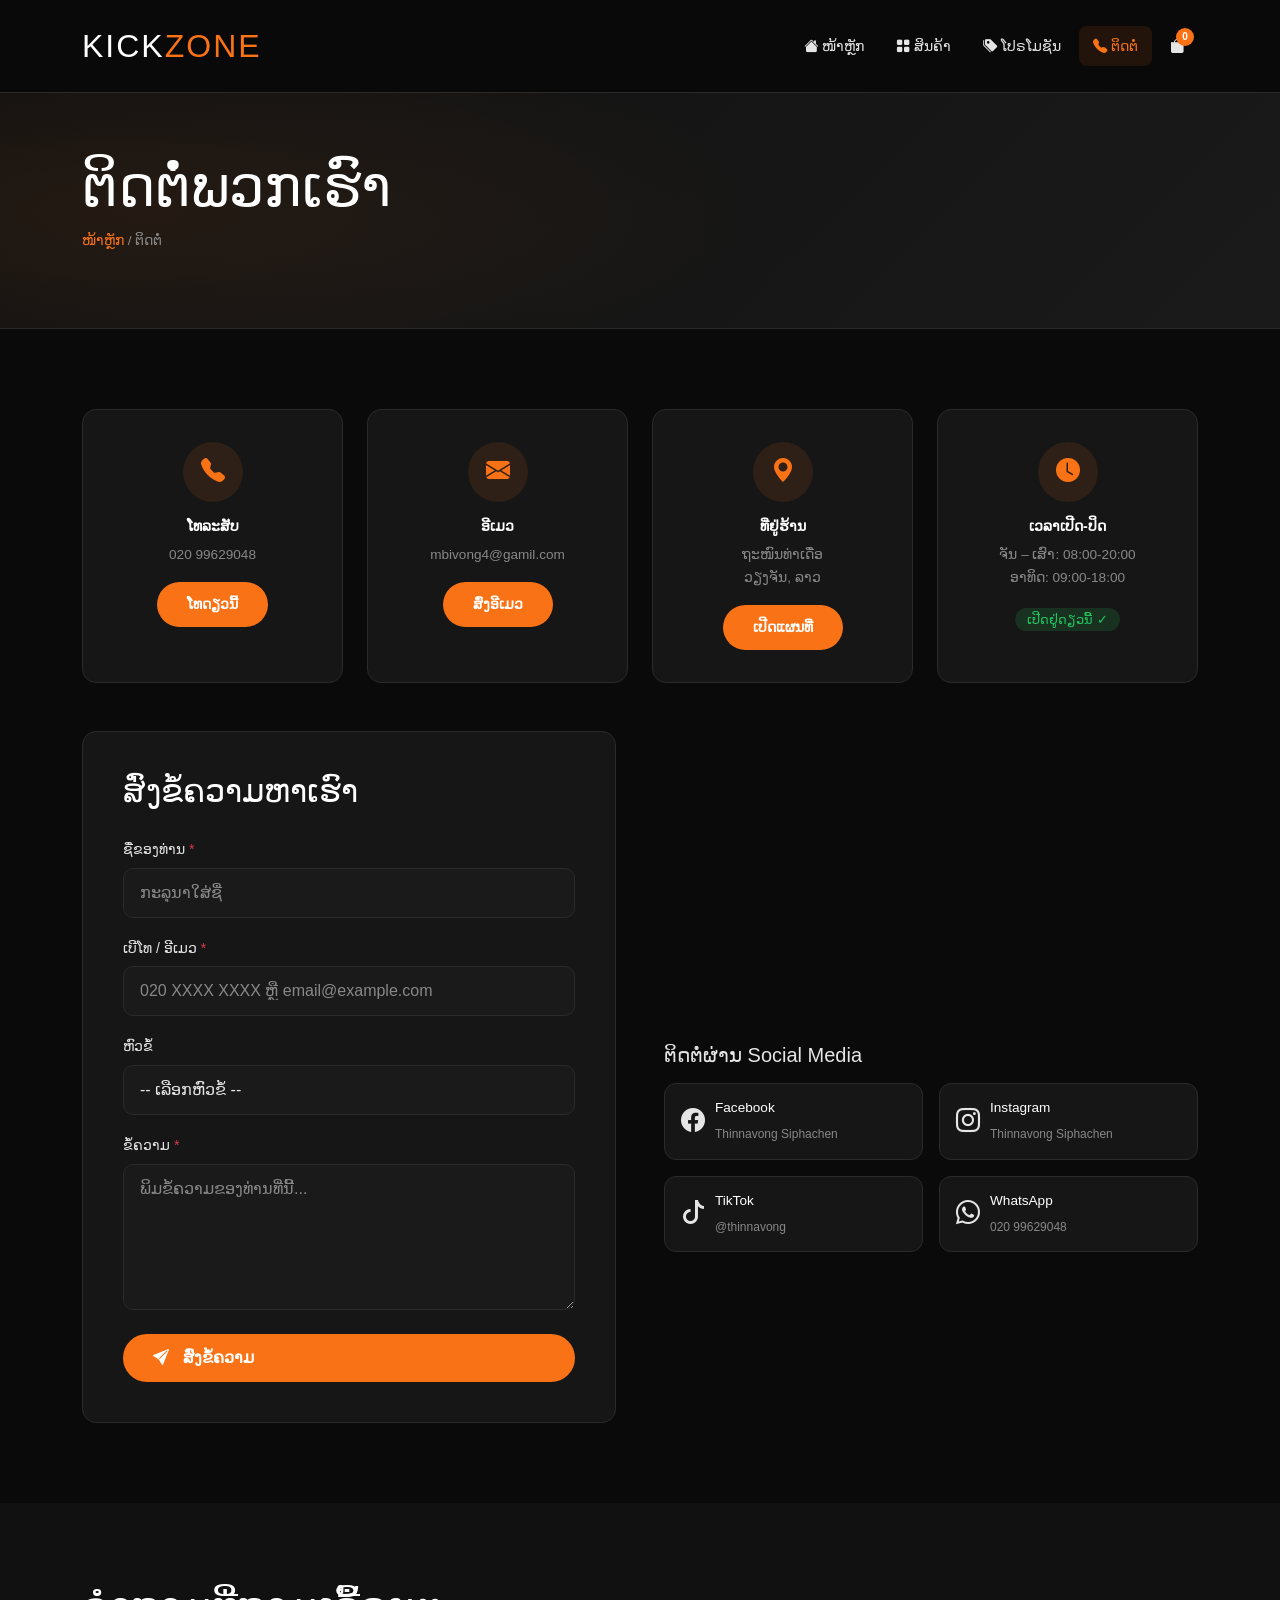
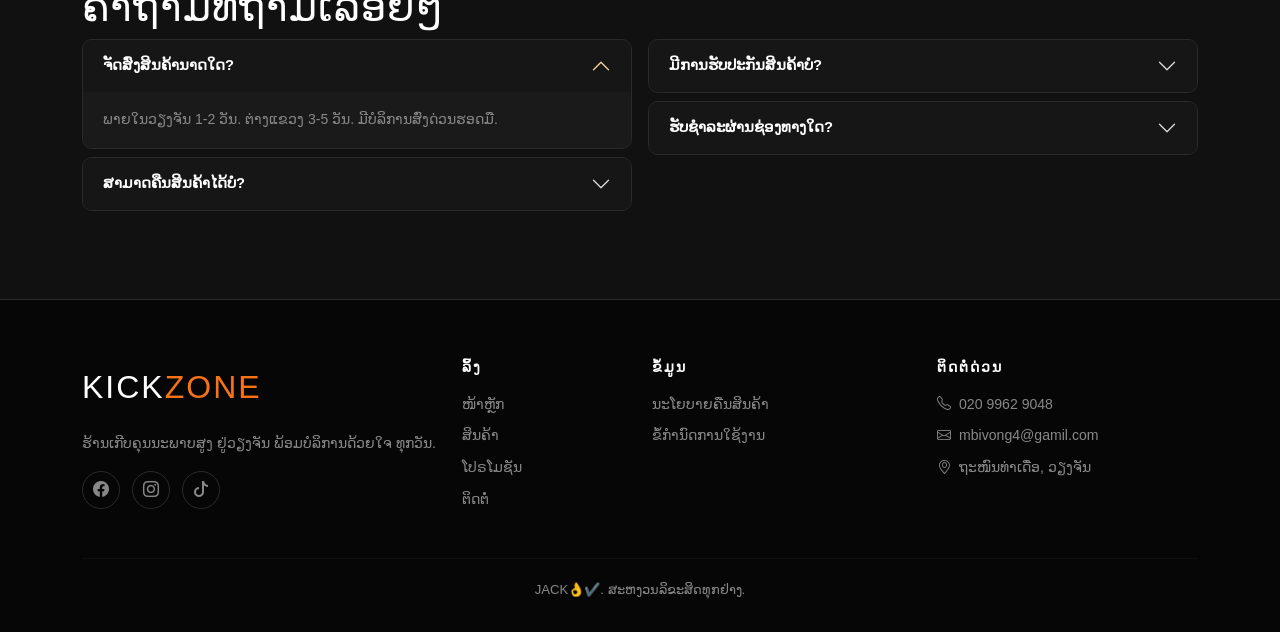
<file: websits/contact.html>
<!DOCTYPE html>
<html lang="lo">
<head>
  <meta charset="UTF-8"/>
  <meta name="viewport" content="width=device-width, initial-scale=1.0"/>
  <title>ຕິດຕໍ່ – KickZone</title>
  <link href="https://cdn.jsdelivr.net/npm/bootstrap@5.3.2/dist/css/bootstrap.min.css" rel="stylesheet"/>
  <link href="https://fonts.googleapis.com/css2?family=Bebas+Neue&family=Prompt:wght@300;400;600;700&display=swap" rel="stylesheet"/>
  <link rel="stylesheet" href="https://cdn.jsdelivr.net/npm/bootstrap-icons@1.11.3/font/bootstrap-icons.css"/>
  <link rel="stylesheet" href="style.css"/>
</head>

<style>
  *{
    font-family: 'phetsarath oT', sans-serif;
  }
</style>
<body>

<nav class="navbar navbar-expand-lg sticky-top" id="mainNav">
  <div class="container">
    <a class="navbar-brand" href="index.html"><span class="logo-text">KICK<span class="logo-accent">ZONE</span></span></a>
    <button class="navbar-toggler" type="button" data-bs-toggle="collapse" data-bs-target="#navMenu">
      <i class="bi bi-list text-white fs-2"></i>
    </button>
    <div class="collapse navbar-collapse" id="navMenu">
      <ul class="navbar-nav ms-auto gap-1">
        <li class="nav-item"><a class="nav-link" href="index.html"><i class="bi bi-house-fill me-1"></i>ໜ້າຫຼັກ</a></li>
        <li class="nav-item"><a class="nav-link" href="products.html"><i class="bi bi-grid-fill me-1"></i>ສິນຄ້າ</a></li>
        <li class="nav-item"><a class="nav-link" href="promotion.html"><i class="bi bi-tags-fill me-1"></i>ໂປຣໂມຊັນ</a></li>
        <li class="nav-item"><a class="nav-link active" href="contact.html"><i class="bi bi-telephone-fill me-1"></i>ຕິດຕໍ່</a></li>
        <li class="nav-item"><a class="nav-link cart-icon" href="#"><i class="bi bi-bag-fill"></i><span class="cart-count">0</span></a></li>
      </ul>
    </div>
  </div>
</nav>

<div class="page-header">
  <div class="container">
    <h1 class="page-title">ຕິດຕໍ່ພວກເຮົາ</h1>
    <p class="page-breadcrumb"><a href="index.html">ໜ້າຫຼັກ</a> / ຕິດຕໍ່</p>
  </div>
</div>

<!-- CONTACT INFO CARDS -->
<section class="section-pad">
  <div class="container">
    <div class="row g-4 mb-5">
      <div class="col-md-3 col-sm-6">
        <div class="contact-card text-center">
          <div class="contact-icon"><i class="bi bi-telephone-fill"></i></div>
          <h6>ໂທລະສັບ</h6>
          <p>020 99629048</p>
          <a href="tel:020 99629048" class="btn btn-sm btn-primary-custom">ໂທດຽວນີ້</a>
        </div>
      </div>
      <div class="col-md-3 col-sm-6">
        <div class="contact-card text-center">
          <div class="contact-icon"><i class="bi bi-envelope-fill"></i></div>
          <h6>ອີເມວ</h6>
          <p>mbivong4@gamil.com</p>
          <a href="mbivong4@gamil.com" class="btn btn-sm btn-primary-custom">ສົ່ງອີເມວ</a>
        </div>
      </div>
      <div class="col-md-3 col-sm-6">
        <div class="contact-card text-center">
          <div class="contact-icon"><i class="bi bi-geo-alt-fill"></i></div>
          <h6>ທີ່ຢູ່ຮ້ານ</h6>
          <p>ຖະໜົນທ່າເດື່ອ<br/>ວຽງຈັນ, ລາວ</p>
          <a href="https://maps.google.com" target="_blank" class="btn btn-sm btn-primary-custom">ເປີດແຜນທີ່</a>
        </div>
      </div>
      <div class="col-md-3 col-sm-6">
        <div class="contact-card text-center">
          <div class="contact-icon"><i class="bi bi-clock-fill"></i></div>
          <h6>ເວລາເປີດ-ປິດ</h6>
          <p>ຈັນ – ເສົາ: 08:00-20:00<br/>ອາທິດ: 09:00-18:00</p>
          <span class="open-badge">ເປີດຢູ່ດຽວນີ້ ✓</span>
        </div>
      </div>
    </div>

    <div class="row g-5">
      <!-- CONTACT FORM -->
      <div class="col-lg-6">
        <div class="form-card">
          <h3 class="mb-4">ສົ່ງຂໍ້ຄວາມຫາເຮົາ</h3>
          <div id="formSuccess" class="alert alert-success d-none">
            <i class="bi bi-check-circle-fill me-2"></i>ສົ່ງຂໍ້ຄວາມສຳເລັດ! ເຮົາຈະຕິດຕໍ່ກັບທ່ານໃນໄວໆນີ້.
          </div>
          <div class="mb-3">
            <label class="form-label">ຊື່ຂອງທ່ານ <span class="text-danger">*</span></label>
            <input type="text" class="form-control custom-input" id="name" placeholder="ກະລຸນາໃສ່ຊື່"/>
          </div>
          <div class="mb-3">
            <label class="form-label">ເບີໂທ / ອີເມວ <span class="text-danger">*</span></label>
            <input type="text" class="form-control custom-input" id="contact" placeholder="020 XXXX XXXX ຫຼື email@example.com"/>
          </div>
          <div class="mb-3">
            <label class="form-label">ຫົວຂໍ້</label>
            <select class="form-control custom-input" id="subject">
              <option value="">-- ເລືອກຫົວຂໍ້ --</option>
              <option>ຖາມລາຄາສິນຄ້າ</option>
              <option>ສອບຖາມຂໍ້ມູນສິນຄ້າ</option>
              <option>ສັ່ງສິນຄ້າ</option>
              <option>ຄຳຕິຊົມ</option>
              <option>ອື່ນໆ</option>
            </select>
          </div>
          <div class="mb-4">
            <label class="form-label">ຂໍ້ຄວາມ <span class="text-danger">*</span></label>
            <textarea class="form-control custom-input" id="message" rows="5" placeholder="ພິມຂໍ້ຄວາມຂອງທ່ານທີ່ນີ້..."></textarea>
          </div>
          <button class="btn btn-primary-custom w-100" onclick="sendMessage()">
            <i class="bi bi-send-fill me-2"></i>ສົ່ງຂໍ້ຄວາມ
          </button>
        </div>
      </div>

      <!-- MAP + SOCIAL -->
      <div class="col-lg-6">
        <div class="map-placeholder mb-4">
          <iframe
            src="https://www.google.com/maps/embed?pb=!1m18!1m12!1m3!1d30596.25!2d102.6!3d17.97!2m3!1f0!2f0!3f0!3m2!1i1024!2i768!4f13.1!3m3!1m2!1s0x3124698d3d5f9d7b%3A0x1230!2sVientiane!5e0!3m2!1sen!2sla!4v1"
            width="100%" height="280" style="border:0;border-radius:12px;" allowfullscreen loading="lazy">
          </iframe>
        </div>

        <div class="social-contact-grid">
          <h5 class="mb-3">ຕິດຕໍ່ຜ່ານ Social Media</h5>
          <div class="row g-3">
            <div class="col-6">
              <a href="#" class="social-card fb">
                <i class="bi bi-facebook"></i>
                <div>
                  <strong>Facebook</strong>
                  <small>Thinnavong Siphachen</small>
                </div>
              </a>
            </div>
            <div class="col-6">
              <a href="#" class="social-card ig">
                <i class="bi bi-instagram"></i>
                <div>
                  <strong>Instagram</strong>
                  <small>Thinnavong Siphachen</small>
                </div>
              </a>
            </div>
            <div class="col-6">
              <a href="#" class="social-card tt">
                <i class="bi bi-tiktok"></i>
                <div>
                  <strong>TikTok</strong>
                  <small>@thinnavong</small>
                </div>
              </a>
            </div>
            <div class="col-6">
              <a href="#" class="social-card wa">
                <i class="bi bi-whatsapp"></i>
                <div>
                  <strong>WhatsApp</strong>
                  <small>020 99629048</small>
                </div>
              </a>
            </div>
          </div>
        </div>
      </div>
    </div>
  </div>
</section>

<!-- FAQ -->
<section class="section-pad bg-dark-section">
  <div class="container">
    <h2 class="section-title">ຄຳຖາມທີ່ຖາມເລື້ອຍໆ</h2>
    <div class="row g-3">
      <div class="col-md-6">
        <div class="accordion" id="faq1">
          <div class="accordion-item faq-item">
            <h2 class="accordion-header">
              <button class="accordion-button faq-btn" type="button" data-bs-toggle="collapse" data-bs-target="#q1">
                ຈັດສົ່ງສິນຄ້ານາດໃດ?
              </button>
            </h2>
            <div id="q1" class="accordion-collapse collapse show" data-bs-parent="#faq1">
              <div class="accordion-body">ພາຍໃນວຽງຈັນ 1-2 ວັນ. ຕ່າງແຂວງ 3-5 ວັນ. ມີບໍລິການສົ່ງດ່ວນຮອດມື.</div>
            </div>
          </div>
          <div class="accordion-item faq-item">
            <h2 class="accordion-header">
              <button class="accordion-button faq-btn collapsed" type="button" data-bs-toggle="collapse" data-bs-target="#q2">
                ສາມາດຄືນສິນຄ້າໄດ້ບໍ?
              </button>
            </h2>
            <div id="q2" class="accordion-collapse collapse" data-bs-parent="#faq1">
              <div class="accordion-body">ສາມາດຄືນໄດ້ພາຍໃນ 7 ວັນ ໂດຍສິນຄ້າຕ້ອງຢູ່ໃນສະພາບດີ ບໍ່ຜ່ານການໃຊ້ງານ.</div>
            </div>
          </div>
        </div>
      </div>
      <div class="col-md-6">
        <div class="accordion" id="faq2">
          <div class="accordion-item faq-item">
            <h2 class="accordion-header">
              <button class="accordion-button faq-btn collapsed" type="button" data-bs-toggle="collapse" data-bs-target="#q3">
                ມີການຮັບປະກັນສິນຄ້າບໍ?
              </button>
            </h2>
            <div id="q3" class="accordion-collapse collapse" data-bs-parent="#faq2">
              <div class="accordion-body">ສິນຄ້າທຸກໝວດມີການຮັບປະກັນ 3 ເດືອນ ສຳລັບຂໍ້ບົກຜ່ອງຈາກການຜະລິດ.</div>
            </div>
          </div>
          <div class="accordion-item faq-item">
            <h2 class="accordion-header">
              <button class="accordion-button faq-btn collapsed" type="button" data-bs-toggle="collapse" data-bs-target="#q4">
                ຮັບຊຳລະຜ່ານຊ່ອງທາງໃດ?
              </button>
            </h2>
            <div id="q4" class="accordion-collapse collapse" data-bs-parent="#faq2">
              <div class="accordion-body">ຮັບເງິນສົດ, BCEL One, LDB, OnePay, ແລະ ໂອນເງິນທຸກທະນາຄານ.</div>
            </div>
          </div>
        </div>
      </div>
    </div>
  </div>
</section>

<!-- FOOTER -->
<footer class="site-footer">
  <div class="container">
    <div class="row g-4">
      <div class="col-md-4">
        <div class="logo-text mb-3">KICK<span class="logo-accent">ZONE</span></div>
        <p class="footer-desc">ຮ້ານເກີບຄຸນນະພາບສູງ ຢູ່ວຽງຈັນ ພ້ອມບໍລິການດ້ວຍໃຈ ທຸກວັນ.</p>
        <div class="social-icons mt-3">
          <a href="#"><i class="bi bi-facebook"></i></a>
          <a href="#"><i class="bi bi-instagram"></i></a>
          <a href="#"><i class="bi bi-tiktok"></i></a>
        </div>
      </div>
      <div class="col-md-2">
        <h6 class="footer-heading">ລິ້ງ</h6>
        <ul class="footer-links">
          <li><a href="index.html">ໜ້າຫຼັກ</a></li>
          <li><a href="products.html">ສິນຄ້າ</a></li>
          <li><a href="promotion.html">ໂປຣໂມຊັນ</a></li>
          <li><a href="contact.html">ຕິດຕໍ່</a></li>
        </ul>
      </div>
      <div class="col-md-3">
        <h6 class="footer-heading">ຂໍ້ມູນ</h6>
        <ul class="footer-links">
          <li><a href="#">ນະໂຍບາຍຄືນສິນຄ້າ</a></li>
          <li><a href="#">ຂໍ້ກຳນົດການໃຊ້ງານ</a></li>
        </ul>
      </div>
      <div class="col-md-3">
        <h6 class="footer-heading">ຕິດຕໍ່ດ່ວນ</h6>
        <ul class="footer-links">
          <li><i class="bi bi-telephone me-2"></i>020 9962 9048</li>
          <li><i class="bi bi-envelope me-2"></i>mbivong4@gamil.com</li>
          <li><i class="bi bi-geo-alt me-2"></i>ຖະໜົນທ່າເດື່ອ, ວຽງຈັນ</li>
        </ul>
      </div>
    </div>
    <hr class="footer-hr"/>
    <p class="footer-copy">JACK👌✔️. ສະຫງວນລິຂະສິດທຸກຢ່າງ.</p>
  </div>
</footer>

<script src="https://cdn.jsdelivr.net/npm/bootstrap@5.3.2/dist/js/bootstrap.bundle.min.js"></script>
<script src="main.js"></script>
<script>
function sendMessage() {
  const name = document.getElementById('name').value.trim();
  const contact = document.getElementById('contact').value.trim();
  const msg = document.getElementById('message').value.trim();
  if (!name || !contact || !msg) {
    alert('ກະລຸນາຕື່ມຂໍ້ມູນທີ່ຈຳເປັນໃຫ້ຄົບ');
    return;
  }
  document.getElementById('formSuccess').classList.remove('d-none');
  document.getElementById('name').value = '';
  document.getElementById('contact').value = '';
  document.getElementById('subject').value = '';
  document.getElementById('message').value = '';
}
</script>
</body>
</html>
</file>
<file: websits/style.css>
/* ===== CSS VARIABLES ===== */
:root {
  --primary: #f97316;
  --primary-dark: #ea580c;
  --dark: #0a0a0a;
  --dark-2: #111111;
  --dark-3: #1a1a1a;
  --dark-4: #222222;
  --card-bg: #161616;
  --text: #e5e5e5;
  --text-muted: #888;
  --border: #2a2a2a;
  --accent: #f97316;
  --gold: #f5a623;
  --green: #22c55e;
  --font-display: 'phetsarath oT', sans-serif;
  --font-body: 'phetsarath oT', sans-serif;
  --radius: 14px;
  --shadow: 0 8px 32px rgba(0,0,0,0.4);
}

* { box-sizing: border-box; }
html { scroll-behavior: smooth; }

body {
  background: var(--dark);
  color: var(--text);
  font-family: var(--font-body);
  font-weight: 300;
  line-height: 1.7;
}

/* ===== NAVBAR ===== */
#mainNav {
  background: rgba(10,10,10,0.95);
  backdrop-filter: blur(20px);
  border-bottom: 1px solid var(--border);
  padding: 14px 0;
  transition: all 0.3s;
  z-index: 1000;
}

.logo-text {
  font-family: var(--font-display);
  font-size: 2rem;
  letter-spacing: 2px;
  color: #fff;
}
.logo-accent { color: var(--primary); }

.nav-link {
  color: var(--text) !important;
  font-weight: 400;
  padding: 8px 14px !important;
  border-radius: 8px;
  transition: all 0.2s;
  font-size: 0.9rem;
}
.nav-link:hover, .nav-link.active {
  color: var(--primary) !important;
  background: rgba(249,115,22,0.1);
}

.cart-icon { position: relative; }
.cart-count {
  position: absolute;
  top: 2px; right: 4px;
  background: var(--primary);
  color: #fff;
  font-size: 10px;
  width: 18px; height: 18px;
  border-radius: 50%;
  display: flex; align-items: center; justify-content: center;
  font-weight: 700;
}

/* ===== HERO ===== */
.hero-section {
  position: relative;
  min-height: 90vh;
  display: flex;
  align-items: center;
  overflow: hidden;
  background: linear-gradient(135deg, #050505 0%, #0f0f0f 50%, #1a0a00 100%);
}

.hero-bg {
  position: absolute; inset: 0;
  background:
    radial-gradient(ellipse 60% 60% at 80% 50%, rgba(249,115,22,0.12) 0%, transparent 70%),
    radial-gradient(ellipse 40% 40% at 20% 80%, rgba(249,115,22,0.06) 0%, transparent 60%);
}

.hero-sub {
  font-size: 0.8rem;
  letter-spacing: 4px;
  text-transform: uppercase;
  color: var(--primary);
  font-weight: 600;
}

.hero-title {
  font-family: var(--font-display);
  font-size: clamp(3.5rem, 8vw, 7rem);
  line-height: 1;
  color: #fff;
  margin-bottom: 1.5rem;
}

.hero-accent {
  color: var(--primary);
  -webkit-text-stroke: 2px var(--primary);
}

.hero-desc {
  font-size: 1.1rem;
  color: var(--text-muted);
  margin-bottom: 2rem;
}

.hero-img-wrap {
  position: relative;
  padding: 3rem 0;
}

.hero-shoe {
  position: relative;
  z-index: 2;
  width: 100%;
  max-width: 480px;
  border-radius: 20px;
  filter: drop-shadow(0 20px 60px rgba(249,115,22,0.3));
  animation: float 3s ease-in-out infinite;
  object-fit: cover;
}

@keyframes float {
  0%, 100% { transform: translateY(0); }
  50% { transform: translateY(-16px); }
}

.hero-circle {
  position: absolute;
  width: 400px; height: 400px;
  border-radius: 50%;
  background: radial-gradient(circle, rgba(249,115,22,0.15), transparent 70%);
  top: 50%; left: 50%;
  transform: translate(-50%,-50%);
}

/* ===== BUTTONS ===== */
.btn-primary-custom {
  background: var(--primary);
  color: #fff;
  border: none;
  padding: 12px 30px;
  border-radius: 50px;
  font-weight: 600;
  font-family: var(--font-body);
  transition: all 0.3s;
  text-decoration: none;
  display: inline-flex;
  align-items: center;
  gap: 6px;
}
.btn-primary-custom:hover {
  background: var(--primary-dark);
  color: #fff;
  transform: translateY(-2px);
  box-shadow: 0 8px 24px rgba(249,115,22,0.4);
}

.btn-outline-custom {
  background: transparent;
  color: #fff;
  border: 2px solid rgba(255,255,255,0.3);
  padding: 12px 30px;
  border-radius: 50px;
  font-weight: 600;
  font-family: var(--font-body);
  transition: all 0.3s;
  text-decoration: none;
}
.btn-outline-custom:hover {
  border-color: var(--primary);
  color: var(--primary);
}

/* ===== STATS BAR ===== */
.stats-bar {
  background: var(--dark-3);
  border-top: 1px solid var(--border);
  border-bottom: 1px solid var(--border);
  padding: 30px 0;
}

.stat-item { padding: 10px; }

.stat-num {
  font-family: var(--font-display);
  font-size: 2.5rem;
  color: var(--primary);
  display: block;
  line-height: 1;
}

.stat-label {
  font-size: 0.85rem;
  color: var(--text-muted);
}

/* ===== SECTIONS ===== */
.section-pad { padding: 80px 0; }
.bg-dark-section { background: var(--dark-2); }

.section-title {
  font-family: var(--font-display);
  font-size: 2.5rem;
  color: #fff;
  margin-bottom: 8px;
  letter-spacing: 1px;
}

.section-sub {
  color: var(--text-muted);
  font-size: 0.95rem;
  margin-bottom: 2.5rem;
}

/* ===== CATEGORY CARDS ===== */
.cat-card {
  display: block;
  background: var(--card-bg);
  border: 1px solid var(--border);
  border-radius: var(--radius);
  padding: 2rem 1.5rem;
  text-align: center;
  text-decoration: none;
  color: var(--text);
  transition: all 0.3s;
  cursor: pointer;
}
.cat-card:hover {
  border-color: var(--primary);
  transform: translateY(-6px);
  color: var(--primary);
  background: rgba(249,115,22,0.05);
  box-shadow: 0 12px 40px rgba(249,115,22,0.15);
}
.cat-icon {
  width: 60px; height: 60px;
  background: rgba(249,115,22,0.1);
  border-radius: 50%;
  display: flex; align-items: center; justify-content: center;
  margin: 0 auto 1rem;
  font-size: 1.6rem;
  color: var(--primary);
  transition: all 0.3s;
}
.cat-card:hover .cat-icon { background: var(--primary); color: #fff; }
.cat-card h5 { font-weight: 600; margin-bottom: 4px; }
.cat-card p { font-size: 0.82rem; color: var(--text-muted); margin: 0; }

/* ===== PRODUCT CARDS ===== */
.product-card {
  background: var(--card-bg);
  border: 1px solid var(--border);
  border-radius: var(--radius);
  overflow: hidden;
  transition: all 0.3s;
  position: relative;
  height: 100%;
}
.product-card:hover {
  border-color: rgba(249,115,22,0.5);
  transform: translateY(-6px);
  box-shadow: 0 16px 48px rgba(0,0,0,0.4);
}

.product-badge {
  position: absolute;
  top: 12px; left: 12px;
  background: var(--primary);
  color: #fff;
  font-size: 11px;
  font-weight: 700;
  padding: 4px 10px;
  border-radius: 20px;
  z-index: 5;
  text-transform: uppercase;
  letter-spacing: 0.5px;
}
.product-badge.sale { background: #ef4444; }
.product-badge.new { background: #8b5cf6; }

.product-img-wrap {
  position: relative;
  overflow: hidden;
  height: 220px;
  background: #111;
}
.product-img-wrap img {
  width: 100%; height: 100%;
  object-fit: cover;
  transition: transform 0.4s;
}
.product-card:hover .product-img-wrap img { transform: scale(1.07); }

.product-actions {
  position: absolute;
  bottom: -50px;
  right: 12px;
  display: flex;
  flex-direction: column;
  gap: 8px;
  transition: all 0.3s;
}
.product-card:hover .product-actions { bottom: 12px; }

.act-btn {
  width: 40px; height: 40px;
  border-radius: 50%;
  border: none;
  background: rgba(255,255,255,0.95);
  color: var(--dark);
  display: flex; align-items: center; justify-content: center;
  font-size: 1rem;
  cursor: pointer;
  transition: all 0.2s;
  box-shadow: 0 4px 12px rgba(0,0,0,0.3);
}
.act-btn:hover { background: var(--primary); color: #fff; }

.product-info { padding: 1rem 1.2rem 1.2rem; }
.product-brand {
  font-size: 0.72rem;
  text-transform: uppercase;
  letter-spacing: 2px;
  color: var(--primary);
  font-weight: 600;
}
.product-name {
  color: #fff;
  margin: 4px 0;
  font-weight: 600;
  font-size: 0.95rem;
}
.product-stars { color: var(--gold); font-size: 0.75rem; margin-bottom: 8px; }
.price-old { text-decoration: line-through; color: var(--text-muted); font-size: 0.8rem; margin-right: 8px; }
.price-now { color: var(--primary); font-weight: 700; font-size: 1rem; }

/* ===== PROMO BANNER ===== */
.promo-banner {
  background: linear-gradient(135deg, #1a0800 0%, #0f0f0f 50%, #1a0500 100%);
  border-top: 1px solid var(--border);
  border-bottom: 1px solid var(--border);
  padding: 70px 0;
  position: relative;
  overflow: hidden;
}
.promo-banner::before {
  content: '';
  position: absolute; inset: 0;
  background: radial-gradient(ellipse 60% 80% at 30% 50%, rgba(249,115,22,0.1), transparent);
}
.promo-label {
  font-size: 0.75rem;
  letter-spacing: 3px;
  text-transform: uppercase;
  color: var(--primary);
}
.promo-banner h2 {
  font-family: var(--font-display);
  font-size: clamp(2.5rem, 5vw, 4rem);
  color: #fff;
  line-height: 1.1;
}
.highlight { color: var(--primary); }
.promo-desc { color: var(--text-muted); }

.countdown-box {
  background: rgba(255,255,255,0.04);
  border: 1px solid var(--border);
  border-radius: 20px;
  padding: 2rem;
  display: inline-block;
}
.cd-label { font-size: 0.75rem; letter-spacing: 2px; text-transform: uppercase; color: var(--text-muted); margin-bottom: 1rem; }
.countdown { display: flex; align-items: center; gap: 8px; }
.cd-item { text-align: center; }
.cd-item span {
  display: block;
  font-family: var(--font-display);
  font-size: 3rem;
  line-height: 1;
  color: var(--primary);
  background: var(--dark-3);
  padding: 12px 18px;
  border-radius: 10px;
  min-width: 70px;
}
.cd-item small { font-size: 0.65rem; color: var(--text-muted); margin-top: 6px; display: block; }
.cd-sep { font-family: var(--font-display); font-size: 2.5rem; color: var(--primary); line-height: 1; }

/* ===== BRANDS ===== */
.brands-row {
  display: flex;
  flex-wrap: wrap;
  gap: 1rem;
  justify-content: center;
  align-items: center;
  margin-top: 2rem;
}
.brands-row span {
  font-family: var(--font-display);
  font-size: 1.6rem;
  letter-spacing: 3px;
  color: var(--text-muted);
  transition: color 0.3s;
  cursor: default;
  padding: 8px 20px;
  border: 1px solid transparent;
  border-radius: 8px;
  transition: all 0.3s;
}
.brands-row span:hover {
  color: var(--primary);
  border-color: rgba(249,115,22,0.3);
  background: rgba(249,115,22,0.05);
}

/* ===== FOOTER ===== */
.site-footer {
  background: #060606;
  border-top: 1px solid var(--border);
  padding: 60px 0 30px;
}
.footer-desc { color: var(--text-muted); font-size: 0.9rem; }
.footer-heading { color: #fff; font-weight: 600; font-size: 0.85rem; letter-spacing: 2px; text-transform: uppercase; margin-bottom: 1rem; }
.footer-links { list-style: none; padding: 0; }
.footer-links li { color: var(--text-muted); font-size: 0.88rem; margin-bottom: 8px; }
.footer-links a { color: var(--text-muted); text-decoration: none; transition: color 0.2s; }
.footer-links a:hover { color: var(--primary); }
.footer-hr { border-color: var(--border); margin: 30px 0 20px; }
.footer-copy { color: var(--text-muted); font-size: 0.82rem; text-align: center; margin: 0; }
.social-icons { display: flex; gap: 12px; }
.social-icons a {
  width: 38px; height: 38px;
  border-radius: 50%;
  border: 1px solid var(--border);
  display: flex; align-items: center; justify-content: center;
  color: var(--text-muted);
  text-decoration: none;
  transition: all 0.2s;
  font-size: 1rem;
}
.social-icons a:hover { background: var(--primary); border-color: var(--primary); color: #fff; }

/* ===== PAGE HEADER ===== */
.page-header {
  background: linear-gradient(135deg, var(--dark-2), var(--dark-3));
  border-bottom: 1px solid var(--border);
  padding: 60px 0;
  position: relative;
  overflow: hidden;
}
.page-header::before {
  content: '';
  position: absolute; inset: 0;
  background: radial-gradient(ellipse 50% 80% at 10% 50%, rgba(249,115,22,0.08), transparent);
}
.promo-page-header::before {
  background: radial-gradient(ellipse 80% 80% at 50% 50%, rgba(249,115,22,0.12), transparent);
}
.page-title {
  font-family: var(--font-display);
  font-size: clamp(2.5rem, 5vw, 3.5rem);
  color: #fff;
  position: relative;
}
.page-breadcrumb { color: var(--text-muted); font-size: 0.85rem; position: relative; }
.page-breadcrumb a { color: var(--primary); text-decoration: none; }

/* ===== FILTER BOX ===== */
.filter-box {
  background: var(--card-bg);
  border: 1px solid var(--border);
  border-radius: var(--radius);
  padding: 1.5rem;
  position: sticky;
  top: 80px;
}
.filter-title { color: #fff; font-weight: 700; margin-bottom: 1.5rem; font-size: 1rem; }
.filter-group { margin-bottom: 1.5rem; border-bottom: 1px solid var(--border); padding-bottom: 1.5rem; }
.filter-group:last-child { border: none; padding: 0; margin: 0; }
.filter-group h6 { color: #fff; font-weight: 600; font-size: 0.85rem; margin-bottom: 1rem; letter-spacing: 1px; text-transform: uppercase; }
.form-check-label { color: var(--text-muted); font-size: 0.88rem; }
.form-check-input:checked { background-color: var(--primary); border-color: var(--primary); }
.form-range::-webkit-slider-thumb { background: var(--primary); }
.text-accent { color: var(--primary); }

.size-grid { display: flex; flex-wrap: wrap; gap: 8px; }
.size-btn {
  width: 42px; height: 42px;
  border-radius: 8px;
  border: 1px solid var(--border);
  background: transparent;
  color: var(--text-muted);
  font-size: 0.8rem;
  cursor: pointer;
  transition: all 0.2s;
}
.size-btn:hover, .size-btn.active { background: var(--primary); border-color: var(--primary); color: #fff; }

/* ===== SORT ===== */
.sort-select {
  background: var(--card-bg);
  border: 1px solid var(--border);
  color: var(--text);
  font-family: var(--font-body);
  font-size: 0.85rem;
}
.sort-select:focus { background: var(--card-bg); color: var(--text); border-color: var(--primary); box-shadow: none; }

.view-btn {
  width: 36px; height: 36px;
  border-radius: 8px;
  border: 1px solid var(--border);
  background: transparent;
  color: var(--text-muted);
  cursor: pointer;
  transition: all 0.2s;
}
.view-btn.active, .view-btn:hover { background: var(--primary); border-color: var(--primary); color: #fff; }

/* ===== PAGINATION ===== */
.pagination .page-link {
  background: var(--card-bg);
  border-color: var(--border);
  color: var(--text-muted);
  font-family: var(--font-body);
}
.pagination .page-item.active .page-link { background: var(--primary); border-color: var(--primary); color: #fff; }
.pagination .page-link:hover { background: rgba(249,115,22,0.1); color: var(--primary); }

/* ===== COUPON CARDS ===== */
.coupon-card {
  background: linear-gradient(135deg, #1a0500, #0f0f0f);
  border: 2px dashed rgba(249,115,22,0.4);
  border-radius: var(--radius);
  display: flex;
  gap: 0;
  overflow: hidden;
  transition: all 0.3s;
}
.coupon-card:hover { border-color: var(--primary); transform: translateY(-4px); box-shadow: 0 12px 40px rgba(249,115,22,0.2); }
.coupon-card.gold { border-color: rgba(245,166,35,0.4); background: linear-gradient(135deg, #1a0f00, #0f0f0f); }
.coupon-card.gold:hover { border-color: var(--gold); box-shadow: 0 12px 40px rgba(245,166,35,0.2); }
.coupon-card.green { border-color: rgba(34,197,94,0.4); background: linear-gradient(135deg, #001a08, #0f0f0f); }
.coupon-card.green:hover { border-color: var(--green); box-shadow: 0 12px 40px rgba(34,197,94,0.2); }

.coupon-left {
  background: var(--primary);
  min-width: 90px;
  display: flex;
  flex-direction: column;
  align-items: center;
  justify-content: center;
  padding: 1.5rem 1rem;
}
.coupon-card.gold .coupon-left { background: var(--gold); }
.coupon-card.green .coupon-left { background: var(--green); }
.coupon-pct { font-family: var(--font-display); font-size: 2.2rem; color: #fff; line-height: 1; }
.coupon-off { font-size: 0.75rem; color: rgba(255,255,255,0.8); font-weight: 700; letter-spacing: 2px; }

.coupon-right { padding: 1.2rem 1.5rem; flex: 1; }
.coupon-right h5 { color: #fff; font-size: 1rem; font-weight: 600; margin-bottom: 4px; }
.coupon-right p { color: var(--text-muted); font-size: 0.82rem; margin-bottom: 10px; }
.coupon-code-box {
  display: flex;
  align-items: center;
  gap: 8px;
  background: rgba(255,255,255,0.05);
  border-radius: 8px;
  padding: 6px 12px;
  margin-bottom: 8px;
}
.coupon-code-box span { font-family: monospace; font-size: 1rem; color: #fff; font-weight: 700; letter-spacing: 2px; flex: 1; }
.copy-btn {
  border: none;
  background: var(--primary);
  color: #fff;
  border-radius: 6px;
  padding: 4px 10px;
  font-size: 0.75rem;
  cursor: pointer;
  font-family: var(--font-body);
  white-space: nowrap;
  transition: all 0.2s;
}
.copy-btn:hover { background: var(--primary-dark); }

/* ===== FLASH SALE ===== */
.product-card.flash { border-color: rgba(239,68,68,0.3); }
.stock-bar { height: 4px; background: var(--border); border-radius: 2px; margin: 8px 0 4px; }
.stock-fill { height: 100%; background: var(--primary); border-radius: 2px; }
.stock-fill.warning { background: #ef4444; }

.countdown-inline {
  display: flex;
  align-items: center;
  gap: 8px;
  background: rgba(255,255,255,0.05);
  border: 1px solid var(--border);
  padding: 12px 20px;
  border-radius: 12px;
  font-size: 1.3rem;
  color: var(--text-muted);
}
.countdown-inline .cd-item { text-align: center; }
.countdown-inline .cd-item span {
  display: block;
  font-family: var(--font-display);
  font-size: 2rem;
  color: var(--primary);
  line-height: 1;
  min-width: 48px;
}
.countdown-inline small { font-size: 0.6rem; color: var(--text-muted); }

/* ===== BUNDLE CARDS ===== */
.bundle-card {
  background: var(--card-bg);
  border: 2px solid var(--border);
  border-radius: var(--radius);
  padding: 2.5rem;
  text-align: center;
  position: relative;
  transition: all 0.3s;
}
.bundle-card:hover { border-color: var(--primary); transform: translateY(-4px); }
.bundle-card.gold-bundle { background: linear-gradient(135deg, #1a0f00, var(--card-bg)); border-color: rgba(245,166,35,0.3); }
.bundle-card.gold-bundle:hover { border-color: var(--gold); }
.bundle-tag {
  position: absolute;
  top: -14px; left: 50%;
  transform: translateX(-50%);
  background: var(--primary);
  color: #fff;
  padding: 4px 16px;
  border-radius: 20px;
  font-size: 0.75rem;
  font-weight: 700;
  text-transform: uppercase;
}
.bundle-card.gold-bundle .bundle-tag { background: var(--gold); }
.bundle-card h4 { color: #fff; font-weight: 700; margin-bottom: 0.5rem; }
.bundle-pct { font-family: var(--font-display); font-size: 3.5rem; line-height: 1; margin-bottom: 1rem; }
.bundle-pct span { color: var(--primary); }
.bundle-card.gold-bundle .bundle-pct span { color: var(--gold); }
.bundle-card p { color: var(--text-muted); font-size: 0.9rem; margin-bottom: 1.5rem; }

/* ===== CONTACT PAGE ===== */
.contact-card {
  background: var(--card-bg);
  border: 1px solid var(--border);
  border-radius: var(--radius);
  padding: 2rem;
  transition: all 0.3s;
  height: 100%;
}
.contact-card:hover { border-color: var(--primary); transform: translateY(-4px); }
.contact-icon {
  width: 60px; height: 60px;
  background: rgba(249,115,22,0.1);
  border-radius: 50%;
  display: flex; align-items: center; justify-content: center;
  font-size: 1.5rem;
  color: var(--primary);
  margin: 0 auto 1rem;
}
.contact-card h6 { color: #fff; font-weight: 600; font-size: 0.9rem; }
.contact-card p { color: var(--text-muted); font-size: 0.85rem; margin-bottom: 1rem; }
.open-badge { background: rgba(34,197,94,0.15); color: var(--green); border-radius: 20px; padding: 4px 12px; font-size: 0.8rem; }

.form-card {
  background: var(--card-bg);
  border: 1px solid var(--border);
  border-radius: var(--radius);
  padding: 2.5rem;
}
.form-card h3 { font-family: var(--font-display); color: #fff; font-size: 2rem; }
.custom-input {
  background: var(--dark-3) !important;
  border: 1px solid var(--border) !important;
  color: var(--text) !important;
  font-family: var(--font-body) !important;
  border-radius: 10px !important;
  padding: 12px 16px !important;
  transition: border-color 0.2s !important;
}
.custom-input:focus { border-color: var(--primary) !important; box-shadow: 0 0 0 3px rgba(249,115,22,0.1) !important; }
.custom-input::placeholder { color: var(--text-muted) !important; }
.form-label { color: var(--text); font-size: 0.88rem; margin-bottom: 6px; }

.social-contact-grid .row { }
.social-card {
  display: flex;
  align-items: center;
  gap: 10px;
  background: var(--card-bg);
  border: 1px solid var(--border);
  border-radius: 12px;
  padding: 12px 16px;
  text-decoration: none;
  transition: all 0.3s;
  color: var(--text);
}
.social-card:hover { transform: translateY(-2px); }
.social-card i { font-size: 1.5rem; }
.social-card strong { display: block; font-size: 0.85rem; color: #fff; }
.social-card small { color: var(--text-muted); font-size: 0.75rem; }
.social-card.fb:hover { border-color: #1877f2; background: rgba(24,119,242,0.08); color: #1877f2; }
.social-card.ig:hover { border-color: #e1306c; background: rgba(225,48,108,0.08); color: #e1306c; }
.social-card.tt:hover { border-color: #ff0050; background: rgba(255,0,80,0.08); color: #ff0050; }
.social-card.wa:hover { border-color: #25d366; background: rgba(37,211,102,0.08); color: #25d366; }

/* ===== FAQ ===== */
.faq-item {
  background: var(--card-bg) !important;
  border: 1px solid var(--border) !important;
  border-radius: 10px !important;
  margin-bottom: 8px !important;
  overflow: hidden;
}
.faq-btn {
  background: var(--card-bg) !important;
  color: #fff !important;
  font-family: var(--font-body) !important;
  font-weight: 600 !important;
  font-size: 0.92rem !important;
  border: none !important;
  box-shadow: none !important;
}
.faq-btn::after { filter: invert(1); }
.accordion-body { background: var(--dark-3); color: var(--text-muted); font-size: 0.88rem; }

/* ===== TOAST ===== */
.toast { background: var(--card-bg); border: 1px solid var(--border); color: var(--text); }

/* ===== RESPONSIVE ===== */
@media (max-width: 768px) {
  .hero-shoe { max-width: 300px; }
  .hero-title { font-size: 3rem; }
  .coupon-card { flex-direction: column; }
  .coupon-left { flex-direction: row; gap: 8px; padding: 1rem; }
}
</file>
